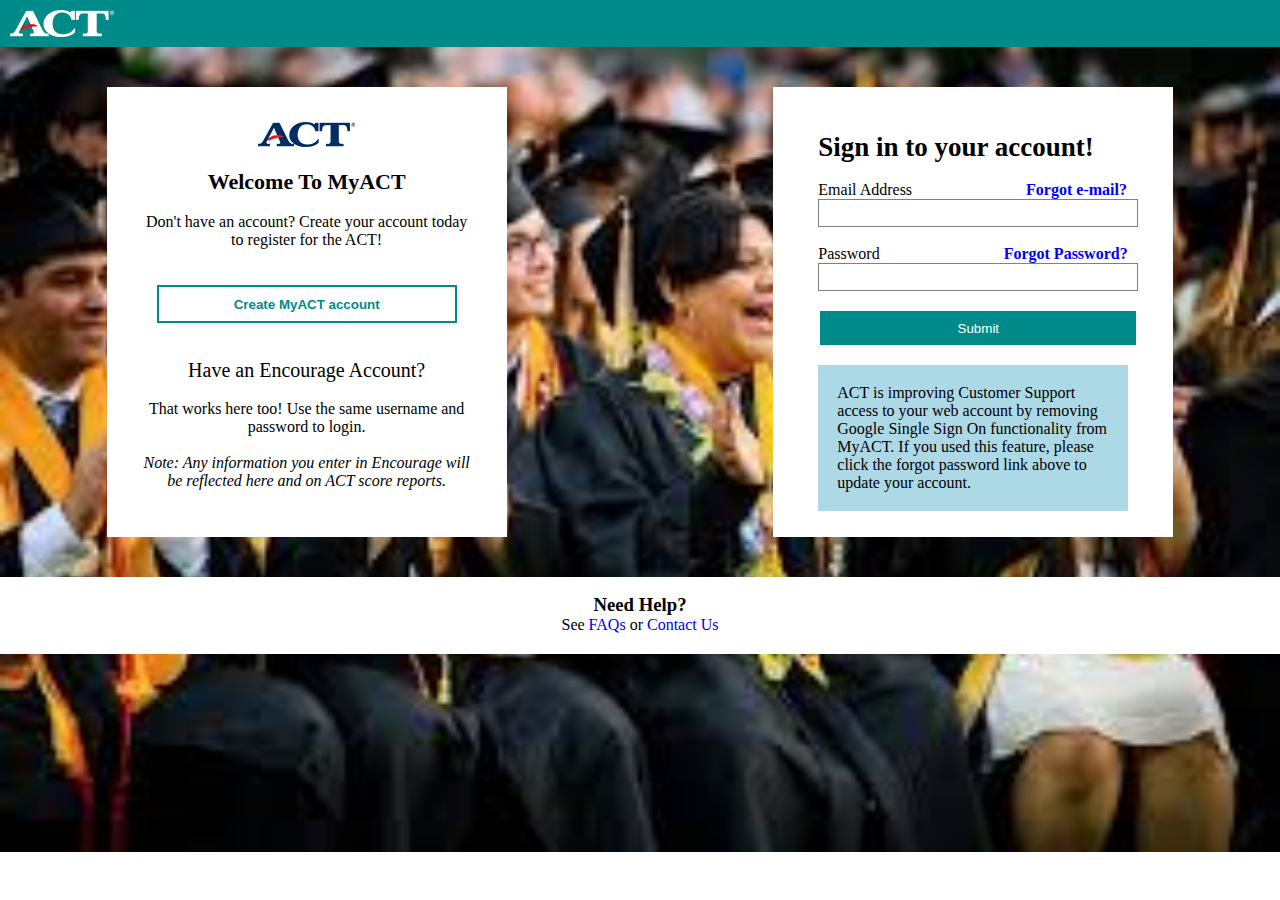
<file: Coded-New/index.html>
<!DOCTYPE html>
<html lang="en">
<head>
    <meta charset="UTF-8">
    <meta name="viewport" content="width=device-width, initial-scale=1.0">
    <title>Sign In MyACT</title>
    <link rel="stylesheet" href="index.css">
</head>
<body>
    <div class="logo">
        <img src="./image/act logo.png" alt="">
    </div>
    <div class="wrapper">
        <div class="act">
            <img src="./image/act logo.jfif" alt="">
            <br><br>
            <h4>Welcome To MyACT</h4>
            <br>
            <p>Don't have an account? Create your account today to register for the ACT!</p>
            <br><br>
            <button><strong>Create MyACT account</strong></button>
            <br><br><br>
            <p id="star">Have an Encourage Account?</p>
            <br>
            <p>That works here too! Use the same username and password to login.</p>
            <br>
            <em>Note: Any information you enter in Encourage will be reflected here and on ACT score reports.</em>
        </div><br><br>
        <div class="sign">
            <h4>Sign in to your account!</h4>
            <br>
            <form action="">
            <label for="Email Address">Email Address</label>
            <label for="" id="email"><strong>Forgot e-mail?</strong></label>
            <input type="email"><br><br>
            <label for="">Password</label>
            <label for="" id="forgot"><strong>Forgot Password?</strong></label>
            <input type="password"><br><br>
            <input type="submit" id="submit">
            <br><br>
            <div class="support">
                <p>ACT is improving Customer Support access to your web account by removing Google Single Sign On functionality from MyACT. If you used this feature, please click the forgot password link above to update your account.</p>
            </div>
            </form>
            
        </div>
    </div>
    <div class="help">
        <h3>Need Help?</h3>
        <p>See <a href="#">FAQs</a> or <a href="#">Contact Us</a></p>
    </div>
</body>
</html>
</file>
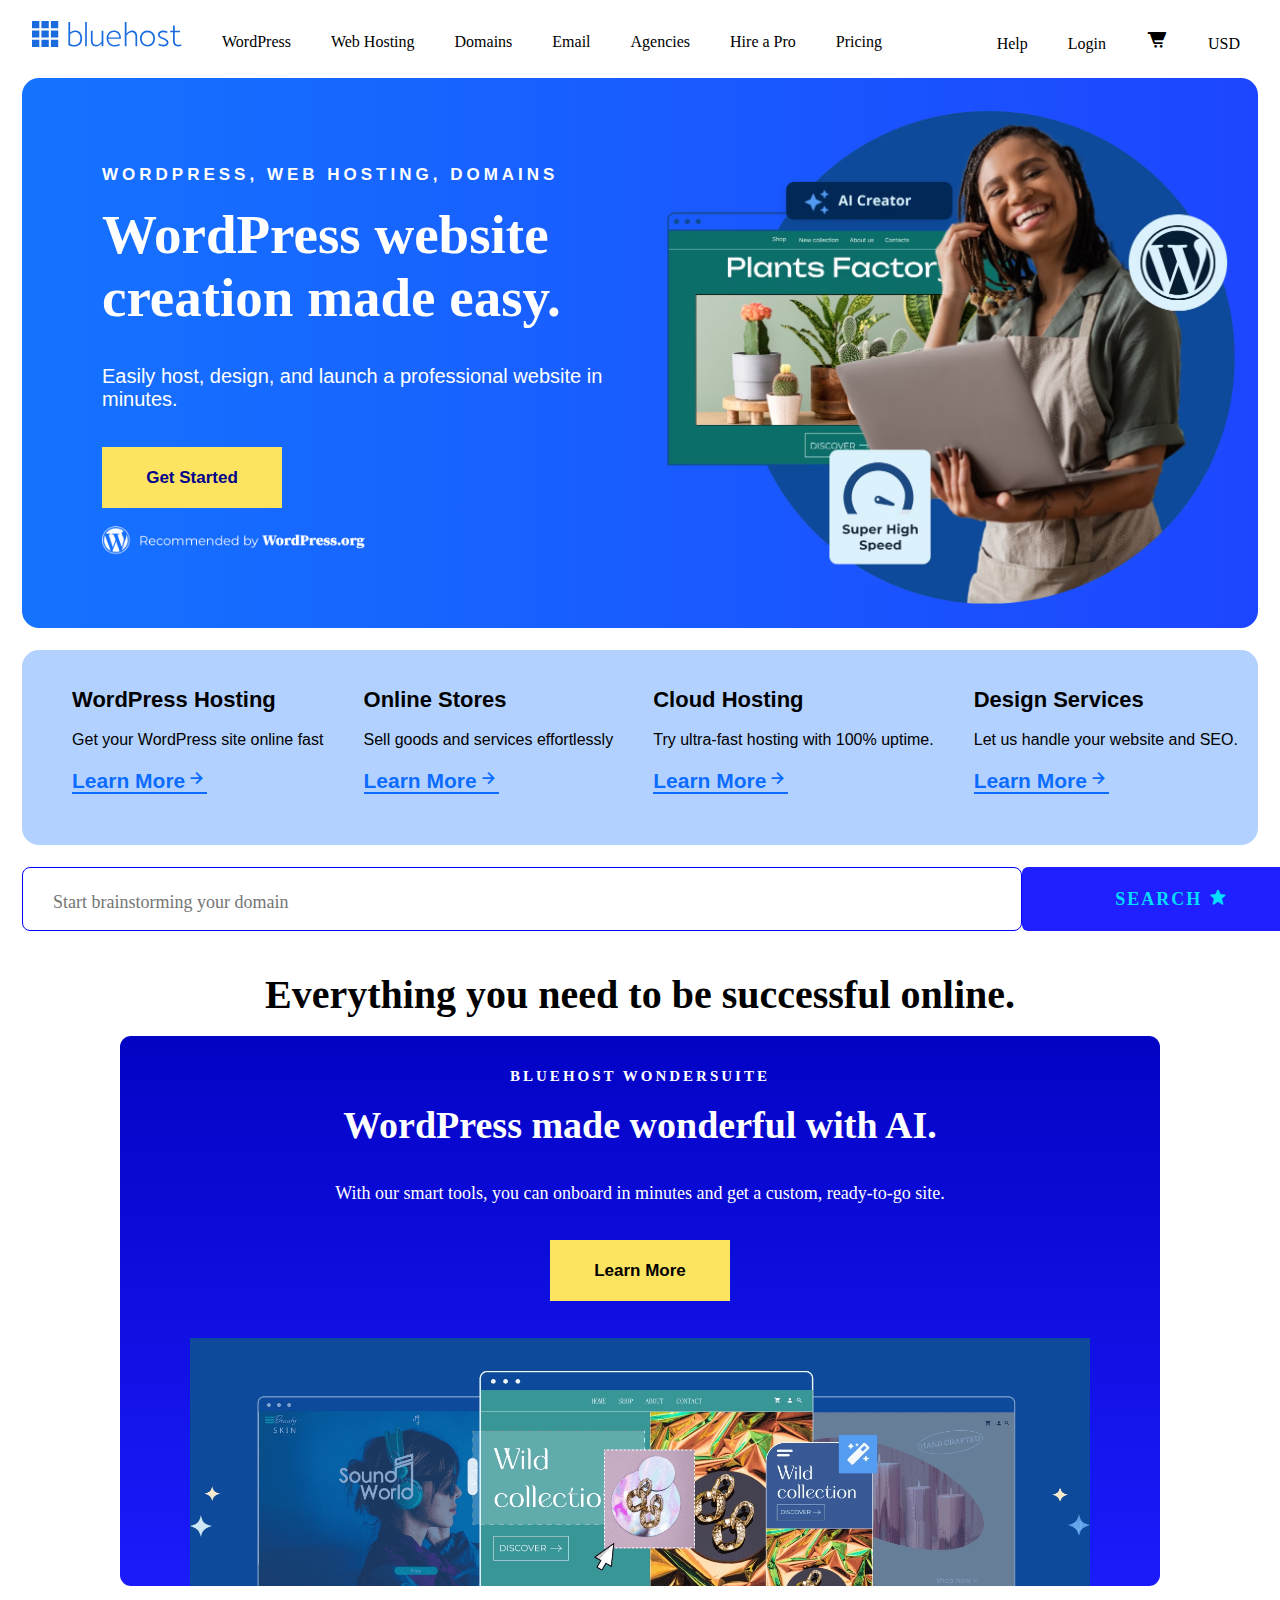
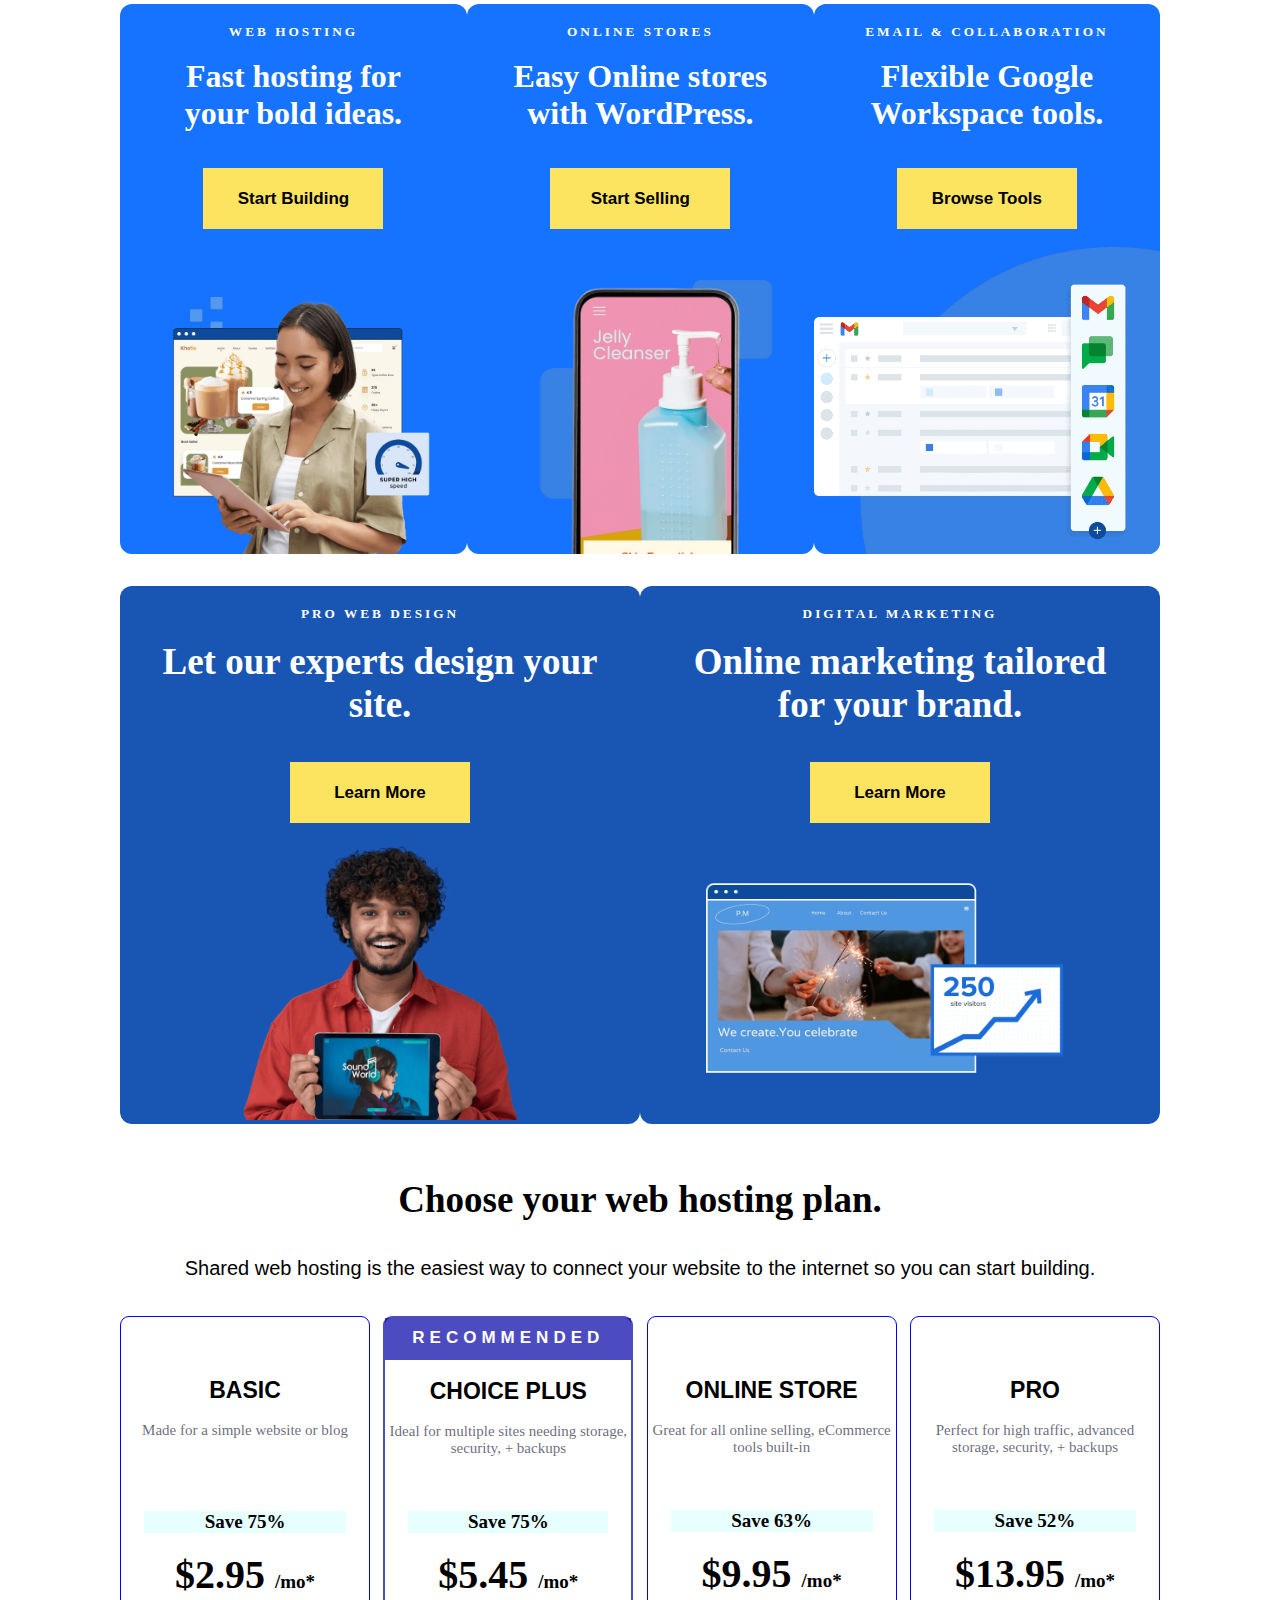
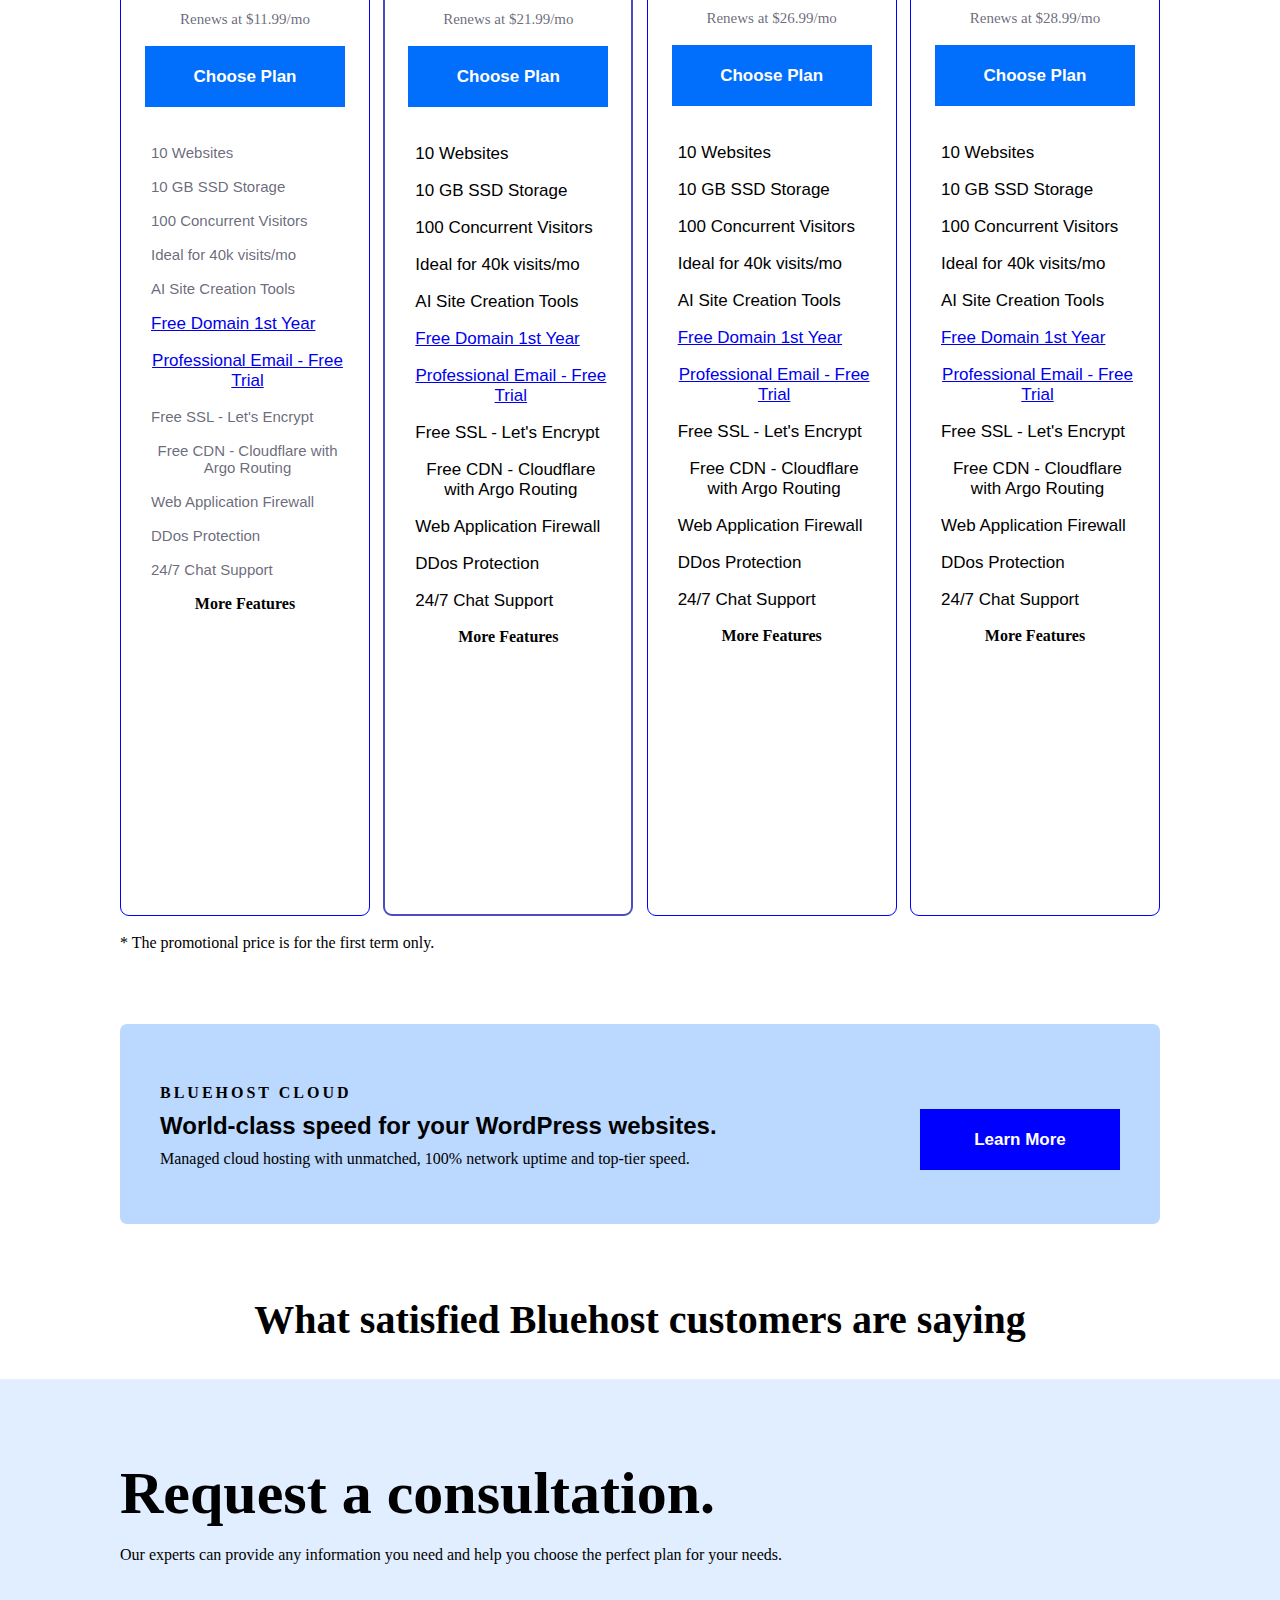
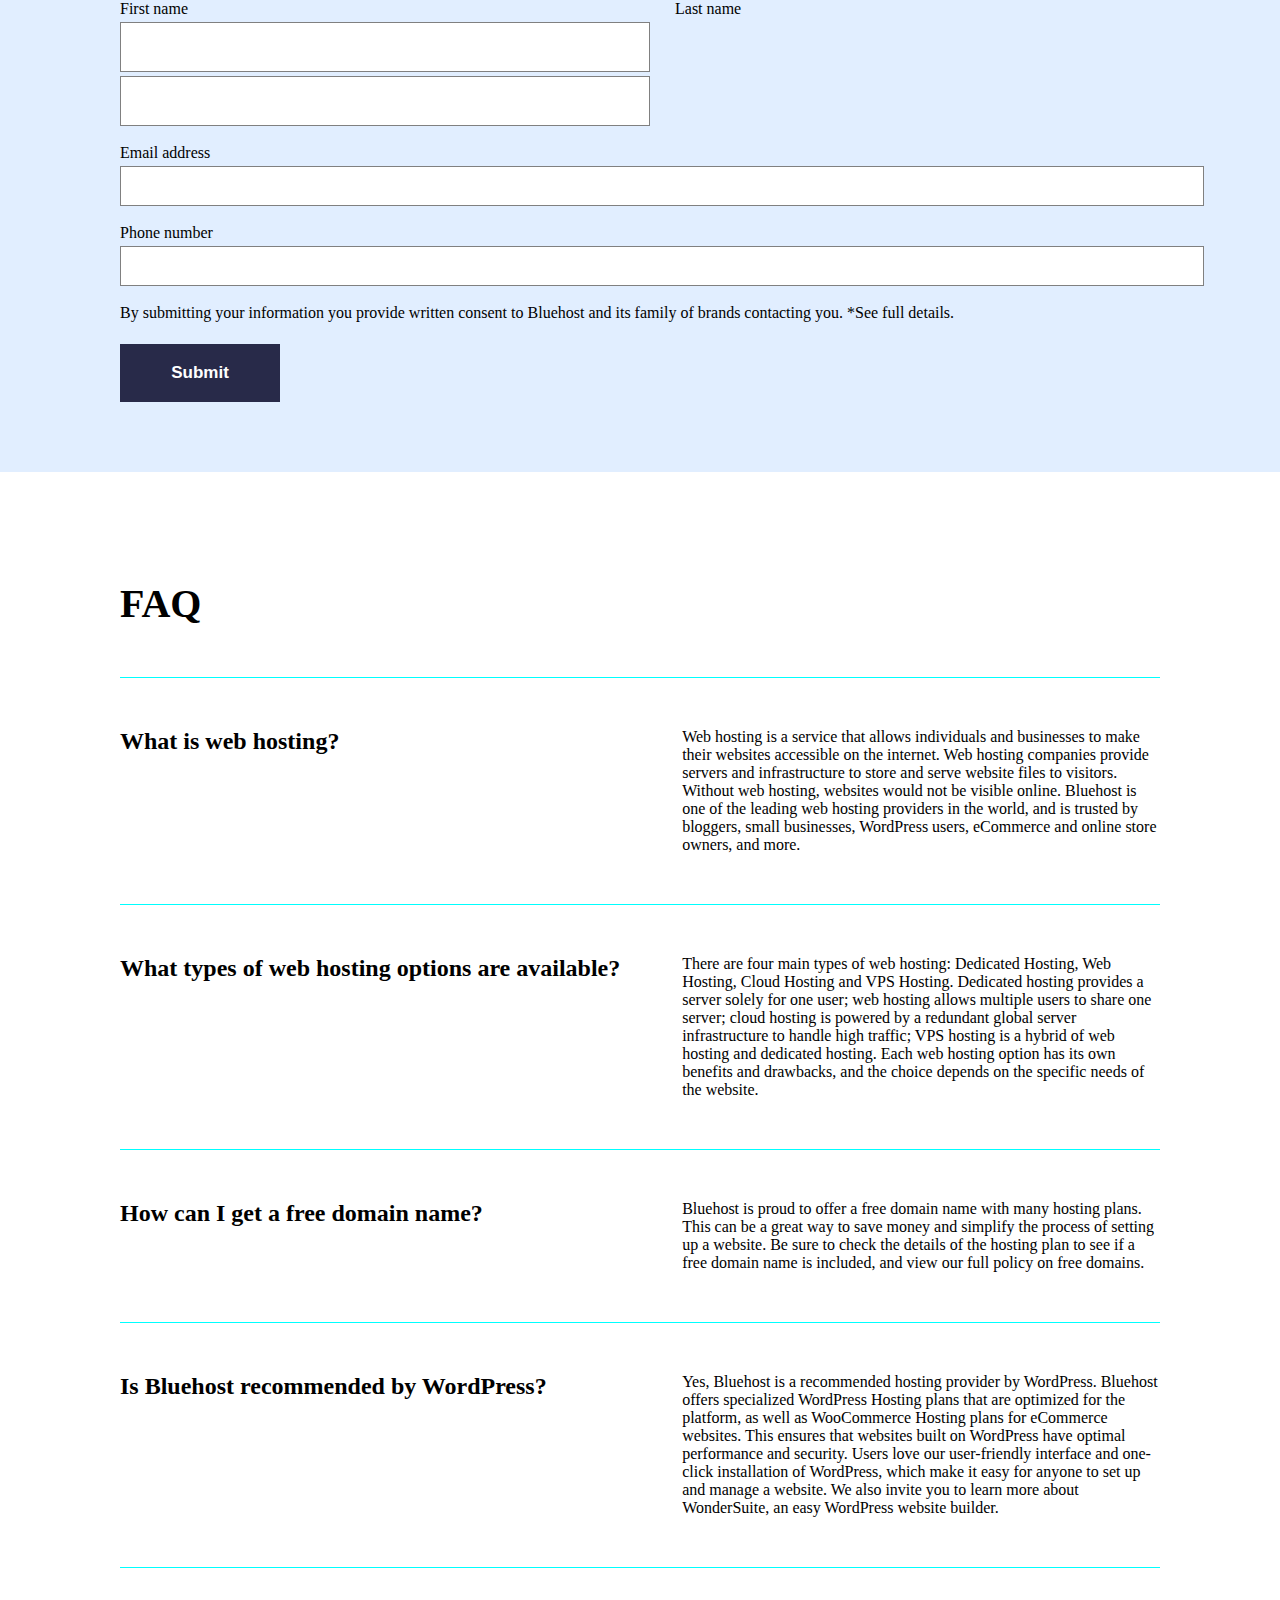
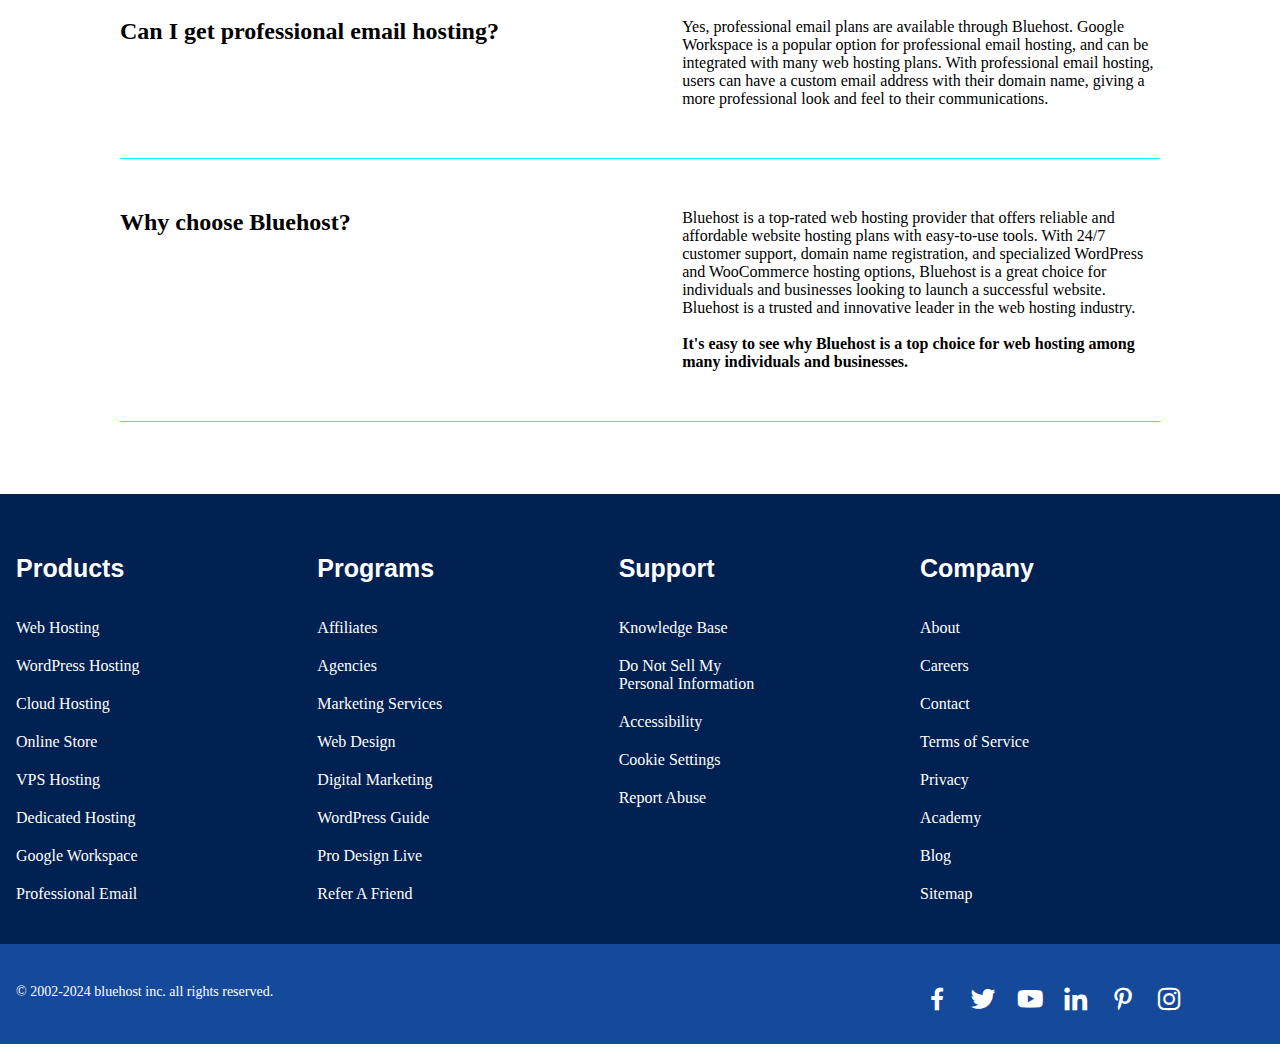
<file: Coded-New/Bluehost/index.html>
<!DOCTYPE html>
<html lang="en">
  <head>
    <meta charset="UTF-8" />
    <meta name="viewport" content="width=device-width, initial-scale=1.0" />
    <title>Web Hosting, Domain and Wordpress Provider | Bluehost</title>
    <link rel="stylesheet" href="index.css" />
    <link
      href="https://unpkg.com/boxicons@2.1.4/css/boxicons.min.css"
      rel="stylesheet"
    />
    <link rel="shortcut icon" href="../image/bluehost-logo.jpg" type="image/x-icon">
  </head>
  <body>
    <nav>
      <ul class="blue">
        <li><img src="../image/bluehost-logo.svg" width="150px" alt="" /></li>
        <li>WordPress</li>
        <li>Web Hosting</li>
        <li>Domains</li>
        <li>Email</li>
        <li>Agencies</li>
        <li>Hire a Pro</li>
        <li>Pricing</li>
      </ul>
      <ul class="host">
        <li>Help</li>
        <li>Login</li>
        <li><i class='bx bxs-cart-alt' ></i></li>
        <li>USD</li>
      </ul>
    </nav>
    <div class="wrapper">
      <div class="word">
        <h6>WORDPRESS, WEB HOSTING, DOMAINS</h6>
        <br />
        <h2>WordPress website creation made easy.</h2>
        <br /><br />
        <p>
          Easily host, design, and launch a professional website in minutes.
        </p>
        <br /><br />
        <button><strong>Get Started</strong></button><br /><br />
        <img src="./word-press-recommended1.png" width="277px" alt="" />
      </div>
      <div class="press">
        <img src="../image/june_hero.avif" width="570px" alt="" />
      </div>
    </div>
    <div class="container">
      <div class="learn">
        <h3>WordPress Hosting</h3>
        <br />
        <p>Get your WordPress site online fast</p>
        <br />
        <a href="#">Learn More<i class="bx bx-right-arrow-alt"></i></a>
      </div>
      <div class="onlne">
        <h3>Online Stores</h3>
        <br />
        <p>Sell goods and services effortlessly</p>
        <br />
        <a href="#">Learn More<i class="bx bx-right-arrow-alt"></i></a>
      </div>
      <div class="cloud">
        <h3>Cloud Hosting</h3>
        <br />
        <p>Try ultra-fast hosting with 100% uptime.</p>
        <br />
        <a href="#">Learn More<i class="bx bx-right-arrow-alt"></i></a>
      </div>
      <div class="design">
        <h3>Design Services</h3>
        <br />
        <p>Let us handle your website and SEO.</p>
        <br />
        <a href="#">Learn More<i class="bx bx-right-arrow-alt"></i></a>
      </div>
    </div>
    <div class="pack">
      <div class="input">
        <input type="text" placeholder="Start brainstorming your domain" />
      </div>
      <div class="search">
        <button>SEARCH <i class="bx bxs-star"></i></button>
      </div>
    </div>
    <br />
    <div class="nextline">
      <h1>Everything you need to be successful online.</h1>
    </div>
    <br />
    <div class="wonder">
      <h3>Bluehost WonderSuite</h3>
      <br />
      <h1>WordPress made wonderful with AI.</h1>
      <br /><br />
      <p>
        With our smart tools, you can onboard in minutes and get a custom,
        ready-to-go site.
      </p>
      <br /><br />
      <button>Learn More</button>
      <br /><br />
      <img src="../image/FEDEX-1074_wondersuite.avif" alt="" />
    </div>
    <br />
    <div class="wrap">
      <div class="fast">
        <h5>Web Hosting</h5>
        <br />
        <h1>Fast hosting for your bold ideas.</h1>
        <br /><br />
        <button>Start Building</button>
        <br /><br />
        <img src="../image/FEDEX-1074_hosting.avif" alt="" />
      </div>
      <div class="easy">
        <h5>Online Stores</h5>
        <br />
        <h1>Easy Online stores with WordPress.</h1>
        <br /><br />
        <button>Start Selling</button>
        <br />
        <img src="../image/FEDEX-1074_online-stores.avif" alt="" />
      </div>
      <div class="tools">
        <h5>Email & Collaboration</h5>
        <br />
        <h1>Flexible Google Workspace tools.</h1>
        <br /><br />
        <button>Browse Tools</button>
        <br /><br />
        <img src="../image/FEDEX-1074_email.avif" alt="" />
      </div>
    </div>
    <div class="roll">
      <div class="web">
        <h5>Pro Web Design</h5>
        <br />
        <h1>Let our experts design your site.</h1>
        <br /><br />
        <button>Learn More</button>
        <br /><br />
        <img src="../image/FEDEX-1074_web-design.avif" alt="" />
      </div>
      <div class="digital">
        <h5>Digital Marketing</h5>
        <br />
        <h1>Online marketing tailored for your brand.</h1>
        <br /><br />
        <button>Learn More</button>
        <br /><br />
        <img src="../image/FEDEX-1074_marketing.avif" alt="" />
      </div>
    </div>
    <br /><br /><br />
    <div class="choose">
      <h1>Choose your web hosting plan.</h1>
      <br /><br />
      <p>
        Shared web hosting is the easiest way to connect your website to the
        internet so you can start building.
      </p>
    </div>
    <br /><br />
    <div class="round">
      <div class="basic">
        <h1>Basic</h1>
        <br />
        <p>Made for a simple website or blog</p>
        <br /><br /><br /><br />
        <h5>Save 75%</h5>
        <br />
        <h3>
          $2.95
          <p>/mo*</p>
        </h3>
        <br />
        <p>Renews at $11.99/mo</p>
        <br />
        <button>Choose Plan</button>
        <br /><br />
        <ul>
          <li><p>10 Websites</p></li>
          <li><p>10 GB SSD Storage</p></li>
          <li><p>100 Concurrent Visitors</p></li>
          <li><p>Ideal for 40k visits/mo</p></li>
          <li><p>AI Site Creation Tools</p></li>
          <li><a href="#">Free Domain 1st Year</a></li>
          <li><a href="#">Professional Email - Free Trial</a></li>
          <li><p>Free SSL - Let's Encrypt</p></li>
          <li><p>Free CDN - Cloudflare with Argo Routing</p></li>
          <li><p>Web Application Firewall</p></li>
          <li><p>DDos Protection</p></li>
          <li><p>24/7 Chat Support</p></li>
        </ul>
        <h4>More Features</h4>
      </div>
      <div class="plus">
        <h2>Recommended</h2>
        <br />
        <h1>Choice Plus</h1>
        <br />
        <p>Ideal for multiple sites needing storage, security, + backups</p>
        <br /><br /><br />
        <h5>Save 75%</h5>
        <br />
        <h3>
          $5.45
          <p>/mo*</p>
        </h3>
        <br />
        <p>Renews at $21.99/mo</p>
        <br />
        <button>Choose Plan</button>
        <br /><br />
        <ul>
          <li>10 Websites</li>
          <li>10 GB SSD Storage</li>
          <li>100 Concurrent Visitors</li>
          <li>Ideal for 40k visits/mo</li>
          <li>AI Site Creation Tools</li>
          <li><a href="#">Free Domain 1st Year</a></li>
          <li><a href="#">Professional Email - Free Trial</a></li>
          <li>Free SSL - Let's Encrypt</li>
          <li>Free CDN - Cloudflare with Argo Routing</li>
          <li>Web Application Firewall</li>
          <li>DDos Protection</li>
          <li>24/7 Chat Support</li>
        </ul>
        <h4>More Features</h4>
      </div>
      <div class="store">
        <h1>ONLINE STORE</h1>
        <br />
        <p>Great for all online selling, eCommerce tools built-in</p>
        <br /><br /><br />
        <h5>Save 63%</h5>
        <br />
        <h3>
          $9.95
          <p>/mo*</p>
        </h3>
        <br />
        <p>Renews at $26.99/mo</p>
        <br />
        <button>Choose Plan</button>
        <br /><br />
        <ul>
          <li>10 Websites</li>
          <li>10 GB SSD Storage</li>
          <li>100 Concurrent Visitors</li>
          <li>Ideal for 40k visits/mo</li>
          <li>AI Site Creation Tools</li>
          <li><a href="#">Free Domain 1st Year</a></li>
          <li><a href="#">Professional Email - Free Trial</a></li>
          <li>Free SSL - Let's Encrypt</li>
          <li>Free CDN - Cloudflare with Argo Routing</li>
          <li>Web Application Firewall</li>
          <li>DDos Protection</li>
          <li>24/7 Chat Support</li>
        </ul>
        <h4>More Features</h4>
      </div>
      <div class="pro">
        <h1>PRO</h1>
        <br />
        <p>Perfect for high traffic, advanced storage, security, + backups</p>
        <br /><br /><br />
        <h5>Save 52%</h5>
        <br />
        <h3>
          $13.95
          <p>/mo*</p>
        </h3>
        <br />
        <p>Renews at $28.99/mo</p>
        <br />
        <button>Choose Plan</button>
        <br /><br />
        <ul>
          <li>10 Websites</li>
          <li>10 GB SSD Storage</li>
          <li>100 Concurrent Visitors</li>
          <li>Ideal for 40k visits/mo</li>
          <li>AI Site Creation Tools</li>
          <li><a href="#">Free Domain 1st Year</a></li>
          <li><a href="#">Professional Email - Free Trial</a></li>
          <li>Free SSL - Let's Encrypt</li>
          <li>Free CDN - Cloudflare with Argo Routing</li>
          <li>Web Application Firewall</li>
          <li>DDos Protection</li>
          <li>24/7 Chat Support</li>
        </ul>
        <h4>More Features</h4>
      </div>
    </div>
    <br />
    <div class="promote">
      <p>* The promotional price is for the first term only.</p>
    </div>

    <br /><br /><br /><br />
    <div class="speed">
      <div class="uptime">
        <h3>BLUEHOST CLOUD</h3>
        <h2>World-class speed for your WordPress websites.</h2>
        <p>
          Managed cloud hosting with unmatched, 100% network uptime and top-tier
          speed.
        </p>
      </div>
      <div class="bars">
        <button>Learn More</button>
      </div>
    </div>
    <br /><br /><br /><br />
    <div class="satisfy">
      <h1>What satisfied Bluehost customers are saying</h1>
    </div>
    <br /><br />
    <div class="consult">
      <h1>Request a consultation.</h1>
      <br />
      <p>
        Our experts can provide any information you need and help you choose the
        perfect plan for your needs.
      </p>
      <br /><br />
      <form action="">
        <label for="" id="lab">First name</label>
        <label for="" id="labe">Last name</label>
        <br />
        <input type="text" id="inputo" />
        <input type="text" id="inputt" />
        <br /><br />
        <label for="">Email address</label>
        <br />
        <input type="email" />
        <br /><br />
        <label for="">Phone number</label>
        <br />
        <input type="number" name="" id="" />
        <br /><br />
        <p>
          By submitting your information you provide written consent to Bluehost
          and its family of brands contacting you. *See full details.
        </p>
        <br />
        <input type="submit" id="sub" value="Submit" />
      </form>
    </div>
    <br />
    <div class="faq">
      <h1>FAQ</h1>
    </div>
    <div class="ting">
      <div class="global">
        <h2>What is web hosting?</h2>
      </div>
      <div class="hybrid">
        <p>
          Web hosting is a service that allows individuals and businesses to
          make their websites accessible on the internet. Web hosting companies
          provide servers and infrastructure to store and serve website files to
          visitors. Without web hosting, websites would not be visible online.
          Bluehost is one of the leading web hosting providers in the world, and
          is trusted by bloggers, small businesses, WordPress users, eCommerce
          and online store owners, and more.
        </p>
      </div>
    </div>
    <div class="ting">
      <div class="global">
        <h2>What types of web hosting options are available?</h2>
      </div>
      <div class="hybrid">
        <p>
          There are four main types of web hosting: Dedicated Hosting, Web
          Hosting, Cloud Hosting and VPS Hosting. Dedicated hosting provides a
          server solely for one user; web hosting allows multiple users to share
          one server; cloud hosting is powered by a redundant global server
          infrastructure to handle high traffic; VPS hosting is a hybrid of web
          hosting and dedicated hosting. Each web hosting option has its own
          benefits and drawbacks, and the choice depends on the specific needs
          of the website.
        </p>
      </div>
    </div>
    <div class="ting">
      <div class="global">
        <h2>How can I get a free domain name?</h2>
      </div>
      <div class="hybrid">
        <p>
          Bluehost is proud to offer a free domain name with many hosting plans.
          This can be a great way to save money and simplify the process of
          setting up a website. Be sure to check the details of the hosting plan
          to see if a free domain name is included, and view our full policy on
          free domains.
        </p>
      </div>
    </div>
    <div class="ting">
      <div class="global">
        <h2>Is Bluehost recommended by WordPress?</h2>
      </div>
      <div class="hybrid">
        <p>
          Yes, Bluehost is a recommended hosting provider by WordPress. Bluehost
          offers specialized WordPress Hosting plans that are optimized for the
          platform, as well as WooCommerce Hosting plans for eCommerce websites.
          This ensures that websites built on WordPress have optimal performance
          and security. Users love our user-friendly interface and one-click
          installation of WordPress, which make it easy for anyone to set up and
          manage a website. We also invite you to learn more about WonderSuite,
          an easy WordPress website builder.
        </p>
      </div>
    </div>
    <div class="ting">
      <div class="global">
        <h2>Can I get professional email hosting?</h2>
      </div>
      <div class="hybrid">
        <p>
          Yes, professional email plans are available through Bluehost. Google
          Workspace is a popular option for professional email hosting, and can
          be integrated with many web hosting plans. With professional email
          hosting, users can have a custom email address with their domain name,
          giving a more professional look and feel to their communications.
        </p>
      </div>
    </div>
    <div class="ting">
      <div class="global">
        <h2>Why choose Bluehost?</h2>
      </div>
      <div class="hybrid">
        <p>
          Bluehost is a top-rated web hosting provider that offers reliable and
          affordable website hosting plans with easy-to-use tools. With 24/7
          customer support, domain name registration, and specialized WordPress
          and WooCommerce hosting options, Bluehost is a great choice for
          individuals and businesses looking to launch a successful website.
          Bluehost is a trusted and innovative leader in the web hosting
          industry.
        </p>
        <br />
        <strong
          >It's easy to see why Bluehost is a top choice for web hosting among
          many individuals and businesses.</strong
        >
      </div>
    </div>
    <br /><br /><br /><br />
    <div class="foot">
      <div class="vps">
        <h3>Products</h3>
        <br /><br />
        <li>Web Hosting</li>
        <li>WordPress Hosting</li>
        <li>Cloud Hosting</li>
        <li>Online Store</li>
        <li>VPS Hosting</li>
        <li>Dedicated Hosting</li>
        <li>Google Workspace</li>
        <li>Professional Email</li>
      </div>
      <div class="keti">
        <h3>Programs</h3>
        <br /><br />
        <li>Affiliates</li>
        <li>Agencies</li>
        <li>Marketing Services</li>
        <li>Web Design</li>
        <li>Digital Marketing</li>
        <li>WordPress Guide</li>
        <li>Pro Design Live</li>
        <li>Refer A Friend</li>
      </div>
      <div class="abuse">
        <h3>Support</h3>
        <br /><br />
        <li>Knowledge Base</li>
        <li>Do Not Sell My Personal Information</li>
        <li>Accessibility</li>
        <li>Cookie Settings</li>
        <li>Report Abuse</li>
      </div>
      <div class="blog">
        <h3>Company</h3>
        <br /><br />
        <li>About</li>
        <li>Careers</li>
        <li>Contact</li>
        <li>Terms of Service</li>
        <li>Privacy</li>
        <li>Academy</li>
        <li>Blog</li>
        <li>Sitemap</li>
      </div>
    </div>
    <footer class="zade">
      <div class="left">
        <p>© 2002-2024 bluehost inc. all rights reserved.</p>
      </div>
      <div class="right">
        <i class="bx bxl-facebook"></i>
        <i class='bx bxl-twitter'></i>
        <i class="bx bxl-youtube"></i>
        <i class="bx bxl-linkedin"></i>
        <i class="bx bxl-pinterest-alt"></i>
        <i class="bx bxl-instagram"></i>
      </div>
    </footer>
    <br />
  </body>
</html>
</file>
<file: Coded-New/index.css>
* {
    margin: 0;
    padding: 0;
    box-sizing: border-box;
}
@keyframes bones {
    from{
        transform: translateX(-300px)
    }
    to {
        transform: translateX(0);
    }
    
}
@keyframes show {
    from{
        transform: translateX(300px)
    }
    to {
        transform: translateX(0);
    }
}
body{
    background: url(./image/std\ grad.jfif) no-repeat;
    background-size: cover;
}
.wrapper {
    display: flex;
    justify-content: space-around;
    padding: 40px;
}
.logo {
    background: darkcyan;
    height: 47px;
    padding-top: 10px;
    padding-left: 10px;
}

.act {
    padding: 35px;
    height: 450px;
    width: 400px;
    background: white;
    text-align: center;
    animation-name: bones;
    animation-duration: 3s;
}
.act h4 {
    font-size: 22px;
}
.act button {
    border: 2px solid;
    background: transparent;
    color: darkcyan;
    width: 300px;
    height: 38px;
}
.act button:hover {
    background: darkcyan;
    color: white;
}
#star {
    font-size: 20px;
}
.sign {
    padding: 45px;
    height: 450px;
    width: 400px;
    background: white;
    animation-name: show;
    animation-duration: 3s;
}
.sign h4 {
    font-size: 27px;
}
#email {
    padding-left: 110px;
    color: blue;
}
#forgot {
    padding-left: 120px;
    color: blue;
}
input {
    border: 1px solid grey;
    outline: none;
    height: 28px;
    width: 320px;
    padding-left: 10px;
    padding-right: 10px;
}
#submit {
    border: 2px solid;
    background: darkcyan;
    color: white;
    width: 320px;
    height: 38px;
}
.support {
    background: lightblue;
    padding: 19px;
}
.help {
    height: 77px;
    background: white;
    text-align: center;
    padding-top: 17px;
}
.help a {
    text-decoration: none;
}
.pack i {
    background: rgb(3, 192, 3);
    color: white;
    width: 28px;
    height: 27px;
    padding-top: 4px;
}
@media (min-width: 481px) and (max-width: 768px) {
    body{
        background: url(./image/std\ grad.jfif) no-repeat;
        background-size: cover;
        margin: 0 auto;
        width: 100%;
    }
    .wrapper {
        margin: 0 auto;
        display: block;
        padding: 40px;
        justify-content: center;
    }
}
@media (min-width: 320px) and (max-width: 480px) {
    body{
        background: url(./image/std\ grad.jfif) no-repeat;
        background-size: cover;
        margin: 0 auto;
        width: 100%;
    }
    .wrapper {
        display: block;
        padding: 40px;
    }
    .logo {
        background: darkcyan;
        height: 47px;
        width: 100%;
        padding-top: 10px;
        padding-left: 10px;
    }
    .act {
        margin: 0;
        padding: 25px;
        height: 450px;
        width: 100%;
        background: white;
        text-align: center;
        animation-name: bones;
        animation-duration: 3s;
    }
    .act h4 {
        font-size: 22px;
    }
    .act button {
        border: 2px solid;
        background: transparent;
        color: darkcyan;
        width: 200px;
        height: 38px;
    }
    .act button:hover {
        background: darkcyan;
        color: white;
    }
    .sign {
        padding: 25px;
        height: 450px;
        width: 100%;
        background: white;
        animation-name: show;
        animation-duration: 3s;
    }
    .sign h4 {
        font-size: 27px;
    }
    #email {
        padding-left: 43px;
        color: blue;
    }
    #forgot {
        padding-left: 50px;
        color: blue;
    }
    input {
        border: 1px solid grey;
        outline: none;
        height: 28px;
        width: 220px;
        padding-left: 10px;
        padding-right: 10px;
    }
    #submit {
        border: 2px solid;
        background: darkcyan;
        color: white;
        width: 220px;
        height: 38px;
    }
    .support {
        background: lightblue;
        padding: 19px;
        height: 130px;
        font-size: 12px;
    }

}
</file>
<file: Coded-New/Bluehost/index.css>
* {
    margin: 0;
    padding: 0;
    box-sizing: border-box;
}

nav {
    display: flex;
    justify-content: space-between;
    top: 0;
    left: 0;
    height: 40px;
    width: 100%;
    margin-bottom: 38px;
}
.blue {
    margin-top: 14px;
    margin-left: 23px;
    display: flex;
    height: 40px;
    width: 900px;
    padding-top: 7px;
    padding-left: 9px;
    align-items: baseline;
}
.blue li {
    padding-right: 40px;
    list-style-type: none; 
}
.host i {
    font-size: 22px;
}
.host {
    margin-top: 10px;
    display: flex;
    height: 40px;
    padding-top: 18px;
    align-items: baseline;
}
.host li {
    padding-right: 40px;
    list-style-type: none; 
}
.wrapper {
    display: flex;
    justify-content: space-between;
    margin: 22px;
    border-radius: 17px;
    background: linear-gradient(to right, rgba(0, 102, 255, 0.918), rgba(0, 47, 255, 0.89));
    padding: 10px;
    height: 550px;
}
.word {
    padding-top: 77px;
    padding-left: 70px;
    width: 750px;
}
.word h6 {
    font-family: Arial, Helvetica, sans-serif;
    color: white;
    font-size: 17px;
    letter-spacing: 4px;
}
.word h2 {
    font-family: 'Times New Roman', Times, serif;
    color: white;
    font-size: 55px;
}
.word p {
    font-family: Arial, Helvetica, sans-serif;
    color: white;
    font-size: 20px;
}
.word button{
    width: 180px;
    height: 61px;
    outline: none;
    border: none;
    background: rgb(252, 228, 96);
    color: darkblue;
    font-size: 17px;
}
.press {
    padding-top: 23px;
    padding-right: 13px;
}
.container {
    display: flex;
    justify-content: space-around;
    margin: 22px;
    padding-top: 37px;
    padding-left: 30px;
    background: rgba(0, 102, 255, 0.301);
    border-radius: 17px;
    height: 195px;
}
.container h3 {
    font-size: 22px;
    font-family: Arial, Helvetica, sans-serif;
}
.container p {
    font-family: Arial, Helvetica, sans-serif;
}
.container a {
    text-decoration: none;
    border-bottom: 2px solid rgba(0, 102, 255, 0.938);
    color: rgba(0, 102, 255, 0.938);
    font-size: 21px;
    font-weight:600;
    font-family: Arial, Helvetica, sans-serif;
}
.container a:hover {
    color: black;
    border-bottom: 2px solid black;
}
.container i {
    text-align: center;
    font-size: 22px;
}
.pack {
    display: flex;
    margin: 22px;
}
.pack input {
    padding-top: 6px;
    padding-left: 30px;
    height: 64px;
    width: 1000px;
    border: 1px solid blue;
    outline: none;
    border-radius: 8px;
    font-size: 18px;
}
.pack input::placeholder {
    font-family: Georgia, 'Times New Roman', Times, serif;
}
.pack button {
    height: 64px;
    width: 300px;
    background: rgba(0, 0, 255, 0.877);
    border: none;
    outline: none;
    border-radius: 6px;
    color: rgba(0, 255, 255, 0.842);
    font-size: 18px;
    font-family: Georgia, 'Times New Roman', Times, serif;
    font-weight: 700;
    letter-spacing: 2px;
}
.nextline {
    text-align: center;
}
.nextline h1 {
    font-family: 'Times New Roman', Times, serif;
    font-size: 40px;
}
.wonder {
    margin-left: 120px;
    margin-right: 120px;
    text-align: center;
    background: linear-gradient(to bottom, rgb(3, 3, 197),rgb(27, 27, 252));
    height: 550px;
    border: none;
    outline: none;
    border-radius: 11px;
    padding-top: 32px;
    padding-bottom: 0;
    overflow: hidden;
}
.wonder h3 {
    font-family: Georgia, 'Times New Roman', Times, serif;
    letter-spacing: 3px;
    color: white;
    text-transform: uppercase;
    font-size: 15px;
}
.wonder h1 {
    color: white;
    font-size: 38px;
}
.wonder p {
    color: white;
    font-size: 18px;
}
.wonder button{
    margin-bottom: 19px;
    width: 180px;
    height: 61px;
    outline: none;
    border: none;
    background: rgb(252, 228, 96);
    color: black;
    font-size: 17px;
    font-weight: 600;
}
.wonder img {
    width: 900px;
}
.wrap {
    display: flex;
    justify-content: space-between;
    margin-left: 120px;
    margin-right: 120px;
    height: 550px;
}
.wrap h5 {
    color: white;
    font-family: Georgia, 'Times New Roman', Times, serif;
    text-transform: uppercase;
    letter-spacing: 3px;
}
.wrap h1 {
    color: white;
}

.wrap button {
    width: 180px;
    height: 61px;
    outline: none;
    border: none;
    background: rgb(252, 228, 96);
    color: black;
    font-weight: 550;
    font-size: 17px;
}
.fast {
    padding-top: 20px;
    padding-left: 35px;
    padding-right: 35px;
    text-align: center;
    background: rgba(0, 102, 255, 0.918);
    width: 350px;
    border: none;
    outline: none;
    border-radius: 12px;
    overflow: hidden;
}
.fast img {
    width: 300px;
}
.fast button{
    margin-bottom: 10px;
}
.easy {
    padding-top: 20px;
    padding-left: 35px;
    padding-right: 35px;
    text-align: center;
    background: rgba(0, 102, 255, 0.918);
    width: 350px;
    border: none;
    outline: none;
    border-radius: 12px;
    overflow: hidden;
}
.easy button{
    margin-bottom: 10px;
}
.easy img {
    width: 300px;
}
.tools {
    text-align: center;
    background: rgba(0, 102, 255, 0.918);
    width: 350px;
    border: none;
    outline: none;
    border-radius: 12px;
    overflow: hidden;
}

.tools h5 {
    padding-top: 20px;
    padding-left: 35px;
    padding-right: 35px;
}
.tools h1 {
    padding-left: 35px;
    padding-right: 35px;
}
.tools img {
    display: flex;
    width: 350px;
}
.roll {
    display: flex;
    justify-content: space-between;
    margin-left: 120px;
    margin-right: 120px;
    height: 550px;
    margin-left: 120px;
    margin-right: 120px;
    text-align: center;
    height: 570px;
    border: none;
    outline: none;
    border-radius: 11px;
    padding-top: 32px;
    padding-bottom: 0;
    overflow: hidden;
}
.roll button {
    width: 180px;
    height: 61px;
    outline: none;
    border: none;
    background: rgb(252, 228, 96);
    color: black;
    font-weight: 550;
    font-size: 17px;
}
.roll h5 {
    color: white;
    font-family: Georgia, 'Times New Roman', Times, serif;
    text-transform: uppercase;
    letter-spacing: 3px;
}
.roll h1 {
    color: white;
    font-size: 37px;
}
.web {
    padding-top: 20px;
    text-align: center;
    background: rgba(4, 71, 172, 0.918);
    width: 520px;
    border: none;
    outline: none;
    border-radius: 12px;
    overflow: hidden;
}
.web h1 {
    padding-left: 35px;
    padding-right: 35px;
}
.web img {
    width: 500px;
}
.digital {
    padding-top: 20px;
    text-align: center;
    background: rgba(4, 71, 172, 0.918);
    width: 520px;
    border: none;
    outline: none;
    border-radius: 12px;
    overflow: hidden;
}
.digital h1 {
    padding-left: 35px;
    padding-right: 35px;
}
.digital button {
    margin-bottom: 20px;
}

.digital img {
    padding-right: 43px;
    width: 530px;
}
.choose {
    text-align: center;
}
.choose h1 {
    font-size: 37px;
    font-family: 'Times New Roman', Times, serif;
}
.choose p {
    font-size: 20px;
    font-family: Arial, Helvetica, sans-serif;
}
.round {
    display: flex;
    justify-content: space-between;
    height: 1200px;
    margin-left: 120px;
    margin-right: 120px;
    text-align: center;
}
.round h1 {
    font-family: Arial, Helvetica, sans-serif;
    text-transform: uppercase;
    font-size: 23px;
}
.round h5 {
    font-size: 19px;
    background: rgba(0, 255, 255, 0.096);
    margin-left: 23px;
    margin-right: 23px;
}
.round h3 {
    font-size: 40px;
    font-family: 'Times New Roman', Times, serif;
    display: inline-block;
    padding: 0;
    margin: 0;
    padding-bottom: 13px;
}
.round h3 p {
    display: inline-block;
    padding: 0;
    margin: 0;
    font-size: 19px;
    color: black;
}
.round p {
    font-size: 15px;
    color: rgba(34, 34, 58, 0.678);
}
.round button {
    margin-bottom: 19px;
    width: 200px;
    height: 61px;
    outline: none;
    border: none;
    background: rgb(2, 110, 252);
    color: white;
    font-weight: 550;
    font-size: 17px;
}
.round li {
    display: flex;
    justify-content:start;
    padding-left: 30px;
    padding-right: 25px;
    padding-bottom: 17px;
    list-style-type: none;
    font-family: Arial, Helvetica, sans-serif;
    font-size: 17px;
}
.basic {
    width: 250px;
    border: 1px solid blue;
    border-radius: 9px;
    padding-top: 60px;
}
.plus {
    width: 250px;
    border: 2px solid rgba(20, 20, 172, 0.76);
    border-radius: 9px;
}
.plus h2 {
    text-transform: uppercase;
    font-size: 17px;
    font-family: Arial, Helvetica, sans-serif;
    padding: 10px;
    background: rgba(20, 20, 172, 0.76);
    color: white;
    padding-bottom: 12px;
    letter-spacing: 5px;
}
.store {
    width: 250px;
    border: 1px solid blue;
    border-radius: 9px;
    padding-top: 60px;
}
.pro {
    width: 250px;
    border: 1px solid blue;
    border-radius: 9px;
    padding-top: 60px;
}
.promote {
    margin-left: 120px;
    margin-right: 120px;
}
.speed {
    display: flex;
    justify-content: space-between;
    height: 200px;
    margin-left: 120px;
    margin-right: 120px;
    background: rgba(0, 110, 255, 0.267);
    padding: 40px; 
    border: none;
    outline: none;
    border-radius: 7px;  
}
.uptime h3 {
    padding-top: 20px;
    padding-bottom: 10px;
    font-family: Georgia, 'Times New Roman', Times, serif;
    font-size: 16px;
    letter-spacing: 3px;
}
.uptime h2 {
    padding-bottom: 10px;
    font-family: Arial, Helvetica, sans-serif;
}
.uptime p {
    font-family: 'Times New Roman', Times, serif;
}
.bars button{
    margin-top: 45px;
    width: 200px;
    height: 61px;
    outline: none;
    border: none;
    background: blue;
    color: white;
    font-weight: 550;
    font-size: 17px;
}
.satisfy h1 {
    text-align: center;
    font-size: 40px;
}
.consult {
    padding-top: 80px;
    padding-left: 120px;
    padding-right: 120px;
    padding-bottom: 70px;
    background: rgba(0, 110, 255, 0.116);
}
.consult h1 {
    font-size: 60px;
}

.consult input {
    margin-top: 4px;
    border: 1px solid grey;
    outline: none;
    width: 1084px;
    height: 40px;
}
#lab {
    margin-right: 483px;
}
#inputo {
    width: 530px;
    height: 50px;
    margin-right: 20px;
}
#inputt {
    width: 530px;
    height: 50px;
}
#sub {
    width: 160px;
    height: 58px;
    outline: none;
    border: none;
    background: rgba(0, 0, 34, 0.822);
    color: white;
    font-weight: 550;
    font-size: 17px;
}
.faq h1 {
    margin-top: 90px;
    margin-left: 120px;
    margin-right: 120px;
    font-size: 40px;
    padding-bottom: 50px;
    border-bottom: 1px solid cyan;
}
.ting {
    display: flex;
    justify-content: space-between;
    margin-left: 120px;
    margin-right: 120px;
    padding-top: 50px;
    padding-bottom: 50px;
    border-bottom: 1px solid cyan;
}
.global {
    width: 2000px;

}
.hybrid{
    width: 1700px;
}
.foot {
    display: flex;
    justify-content: space-between;
    padding-top: 60px;
    padding-left: 16px;
    padding-right: 200px;
    width: 100%;
    height: 450px;
    color: white;
    background: rgb(1, 33, 82);
}
.foot h3 {
    font-family: Arial, Helvetica, sans-serif;
    font-size: 25px;
}
.foot li {
    list-style-type: none;
    padding-bottom: 20px;
    font-size: 16px;
}
.vps {
    width: 160px;
}
.keti {
    width: 160px;
}
.abuse {
    width: 160px;
}
.blog {
    width: 160px;
}
.zade {
    display: flex;
    justify-content: space-between;
    width: 100%;
    height: 100px;
    background: rgba(0, 58, 145, 0.918);
    color: white;
    padding-top: 40px;
    padding-bottom: 50px;
    padding-left: 16px;
    padding-right: 96px;
    font-size: 14px;
}
.right i {
    font-size: 30px;
    margin-left: 13px;
}
</file>
